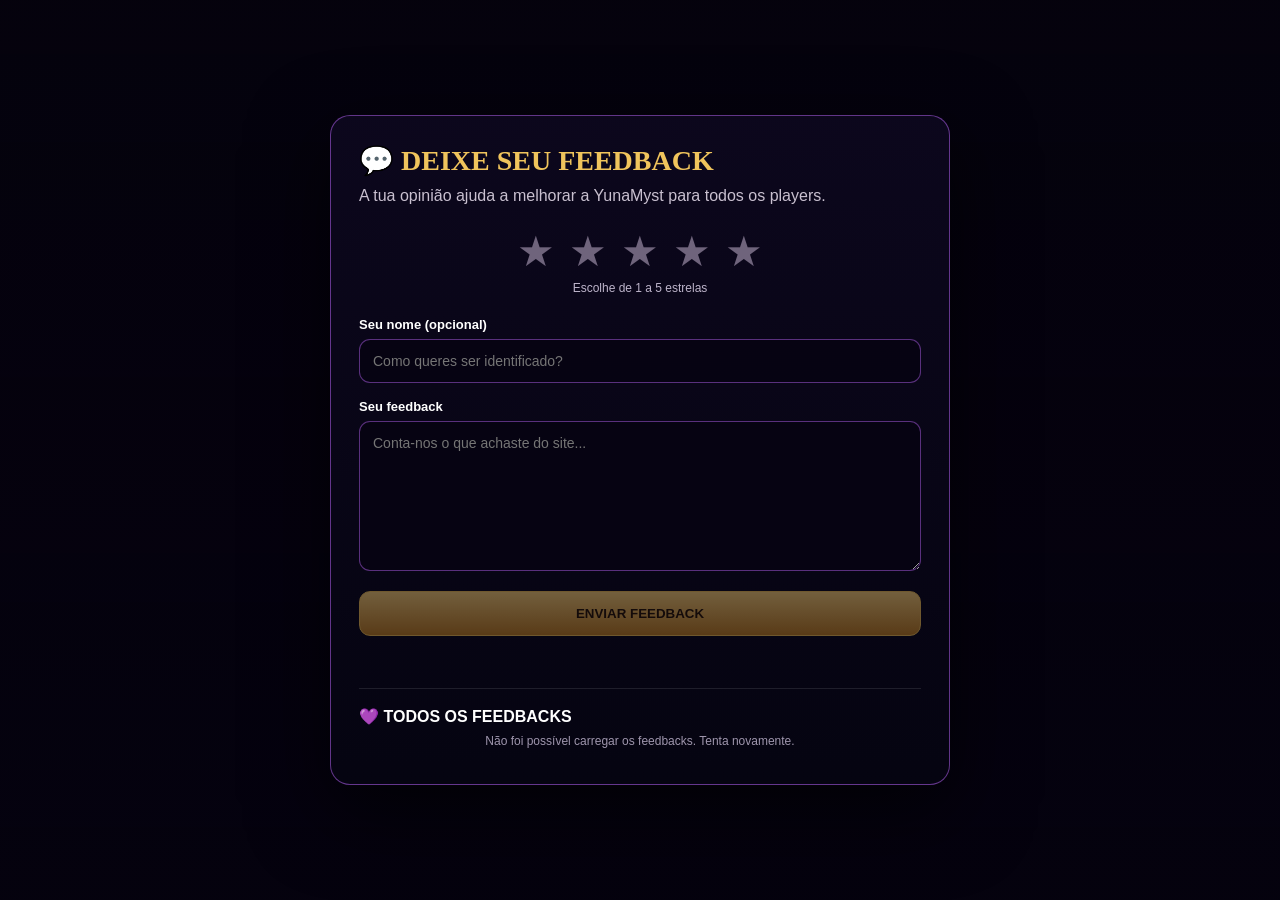
<file: feedback.html>
<!DOCTYPE html>
<html lang="pt-BR">
<head>
<meta charset="UTF-8">
<meta name="viewport" content="width=device-width,initial-scale=1">
<title>YunaMyst — Feedback</title>
<style>
*{box-sizing:border-box}body{margin:0;min-height:100vh;font-family:Arial,Helvetica,sans-serif;color:#fff;background:#05030b;display:flex;align-items:center;justify-content:center;padding:18px}.bg{position:fixed;inset:0;z-index:-1;background:linear-gradient(rgba(5,2,15,.58),rgba(5,2,15,.94)),url('https://tec8.com.br/wp-content/uploads/2019/06/Summoners-War.jpg') center/cover no-repeat}.card{width:min(620px,100%);background:linear-gradient(180deg,rgba(12,7,29,.98),rgba(5,4,17,.98));border:1px solid rgba(190,102,255,.5);border-radius:20px;padding:28px;box-shadow:0 25px 80px rgba(0,0,0,.65)}h1{margin:0 0 7px;color:#f0c45c;font:900 28px Georgia,serif}p{color:#c9c0d0;line-height:1.5;margin:0 0 20px}.stars{display:flex;justify-content:center;gap:8px;margin:8px 0 5px}.star{border:0;background:transparent;color:#6f647c;font-size:42px;cursor:pointer;line-height:1;padding:3px;transition:.15s}.star:hover,.star.selected{color:#f0c45c;transform:scale(1.1)}.hint{text-align:center;color:#bdb4ca;font-size:12px;margin-bottom:22px}.field{margin-bottom:16px}label{display:block;font-weight:800;font-size:13px;margin-bottom:7px}input,textarea{width:100%;border:1px solid rgba(190,102,255,.45);border-radius:11px;background:rgba(7,4,18,.9);color:#fff;padding:13px;font:14px Arial;outline:none}input:focus,textarea:focus{border-color:#b65cff;box-shadow:0 0 12px rgba(182,92,255,.15)}textarea{min-height:150px;resize:vertical}.submit{width:100%;border:1px solid #edbd4e;border-radius:11px;background:linear-gradient(#f6cd70,#bd7d1d);color:#251400;padding:14px;font-weight:900;cursor:pointer}.submit:disabled{opacity:.45;cursor:not-allowed}.result{text-align:center;color:#d99cff;font-weight:800;font-size:12px;min-height:18px;margin-top:12px}.feedback-list{margin-top:22px;padding-top:18px;border-top:1px solid rgba(255,255,255,.1)}.feedback-item{padding:12px;border:1px solid rgba(190,102,255,.25);border-radius:11px;background:rgba(10,5,24,.65);margin-top:8px}.feedback-head{display:flex;justify-content:space-between;gap:10px;font-weight:800;font-size:12px}.feedback-stars{color:#f0c45c}.feedback-text{color:#c9c0d0;font-size:12px;line-height:1.45;margin-top:7px;white-space:pre-wrap}.feedback-empty{text-align:center;color:#9f96ad;font-size:12px;padding:8px}@media(max-width:850px){body{padding:12px}.card{padding:20px 16px;border-radius:17px}h1{font-size:23px}.star{font-size:35px}.stars{gap:4px}}
</style>
</head>
<body><div class="bg"></div><main class="card"><h1>💬 DEIXE SEU FEEDBACK</h1><p>A tua opinião ajuda a melhorar a YunaMyst para todos os players.</p><div class="stars" id="stars" aria-label="Escolhe de 1 a 5 estrelas"><button class="star" data-rating="1" type="button">★</button><button class="star" data-rating="2" type="button">★</button><button class="star" data-rating="3" type="button">★</button><button class="star" data-rating="4" type="button">★</button><button class="star" data-rating="5" type="button">★</button></div><div class="hint" id="hint">Escolhe de 1 a 5 estrelas</div><form id="feedbackForm"><div class="field"><label for="nome">Seu nome (opcional)</label><input id="nome" name="nome" maxlength="80" placeholder="Como queres ser identificado?"></div><div class="field"><label for="mensagem">Seu feedback</label><textarea id="mensagem" name="mensagem" maxlength="300" required placeholder="Conta-nos o que achaste do site..."></textarea></div><button class="submit" id="submit" type="submit" disabled>ENVIAR FEEDBACK</button><div class="result" id="result"></div></form><div class="feedback-list"><strong>💜 TODOS OS FEEDBACKS</strong><div id="feedbackList"><div class="feedback-empty">A carregar...</div></div></div></main>
<script>
const API='https://uxwbbaeupemihonwyszu.supabase.co/functions/v1/feedbacks';let rating=0;const stars=[...document.querySelectorAll('.star')],hint=document.getElementById('hint'),submit=document.getElementById('submit'),result=document.getElementById('result'),list=document.getElementById('feedbackList');
function paint(n){stars.forEach((s,i)=>s.classList.toggle('selected',i<n));}
async function loadFeedbacks(){try{const r=await fetch(API+'?t='+Date.now(),{cache:'no-store'});if(!r.ok)throw new Error();const items=await r.json();list.innerHTML='';if(!Array.isArray(items)||!items.length){list.innerHTML='<div class="feedback-empty">Ainda não há feedbacks enviados.</div>';return;}items.forEach(x=>{const box=document.createElement('div');box.className='feedback-item';const head=document.createElement('div');head.className='feedback-head';const name=document.createElement('span');name.textContent=x.name||'Jogador';const starsBox=document.createElement('span');starsBox.className='feedback-stars';const n=Math.max(0,Math.min(5,Number(x.rating)||0));starsBox.textContent='★'.repeat(n)+'☆'.repeat(5-n);head.append(name,starsBox);const text=document.createElement('div');text.className='feedback-text';text.textContent=x.message||'';box.append(head,text);list.append(box);});}catch(e){list.innerHTML='<div class="feedback-empty">Não foi possível carregar os feedbacks. Tenta novamente.</div>';}}
stars.forEach(s=>s.addEventListener('click',()=>{rating=Number(s.dataset.rating);paint(rating);hint.textContent=rating+' de 5 estrelas';submit.disabled=false;}));
document.getElementById('feedbackForm').addEventListener('submit',async e=>{e.preventDefault();const message=document.getElementById('mensagem').value.trim();const name=document.getElementById('nome').value.trim()||'Jogador';if(!rating||!message)return;submit.disabled=true;submit.textContent='A ENVIAR...';try{const r=await fetch(API,{method:'POST',headers:{'Content-Type':'application/json','Accept':'application/json'},body:JSON.stringify({name,rating,message})});if(!r.ok)throw new Error();document.getElementById('mensagem').value='';paint(0);rating=0;hint.textContent='Feedback enviado com sucesso ✓';result.textContent='O feedback ficou guardado na base central e pode ser visto noutro PC ou telemóvel.';await loadFeedbacks();}catch(e){result.textContent='Não foi possível enviar o feedback. Tenta novamente.';}finally{submit.disabled=false;submit.textContent='ENVIAR FEEDBACK';}});
loadFeedbacks();
</script></body></html>
</file>
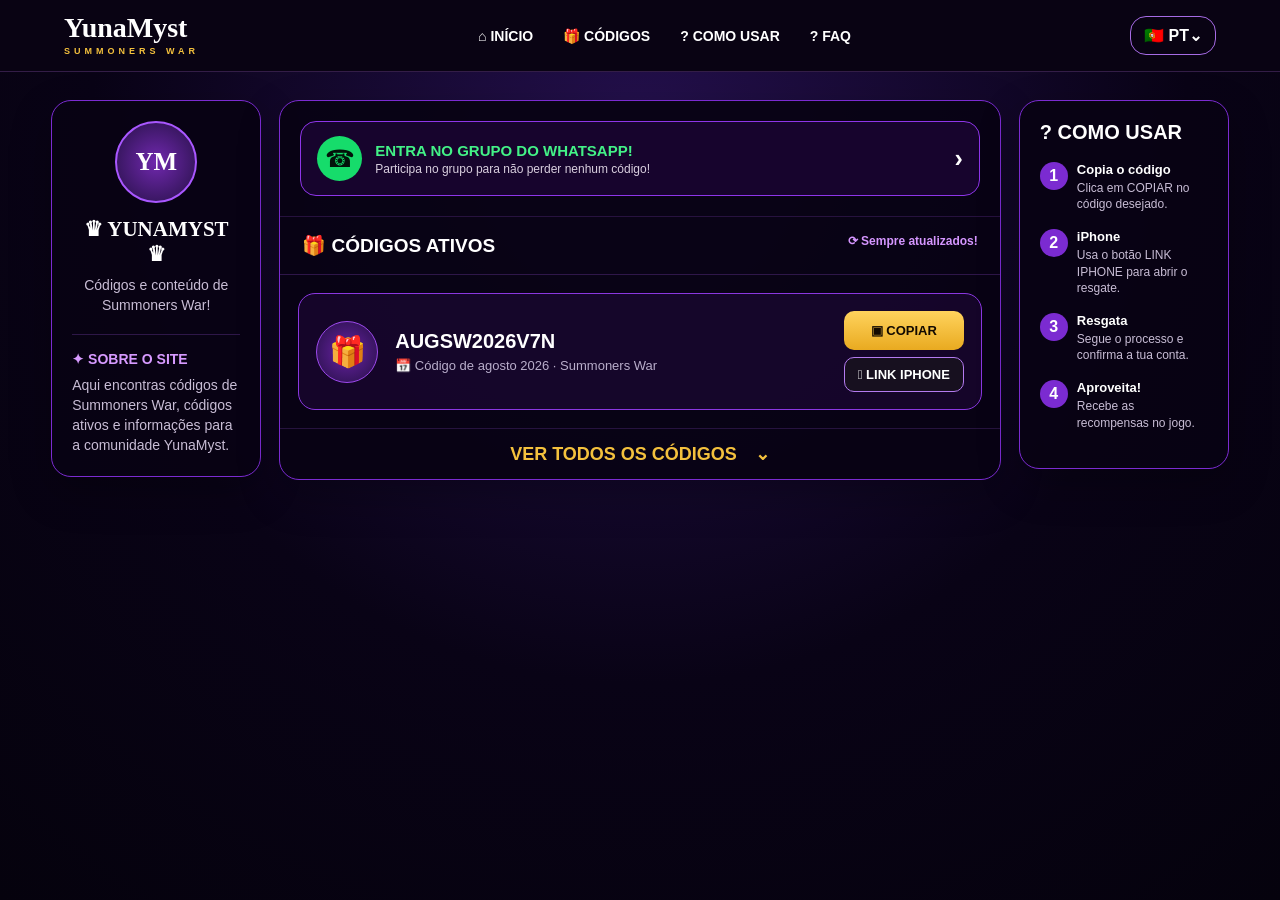
<file: index-PC-final.html>
<!doctype html>
<html lang="pt-PT">
<head>
<meta charset="utf-8">
<meta name="viewport" content="width=device-width, initial-scale=1">
<meta name="description" content="YunaMyst - Códigos de Summoners War: Sky Arena. Códigos novos e ativos para resgatar recompensas.">
<title>YunaMyst • Códigos Summoners War</title>
<style>
:root{--bg:#070313;--panel:rgba(12,5,28,.92);--purple:#c77cff;--gold:#f4c13d;--green:#35f27c;--line:#7b2bd1}
*{box-sizing:border-box}
html,body{margin:0;padding:0;min-height:100%;font-family:Arial,Helvetica,sans-serif;background:var(--bg);color:#fff}
body{overflow-x:hidden;background:radial-gradient(circle at 50% 25%,rgba(73,39,150,.5),transparent 42%),linear-gradient(180deg,#090316,#120525 48%,#05020d)}
.top{min-height:108px;display:flex;align-items:center;justify-content:space-between;padding:18px 28px;background:linear-gradient(90deg,#080212,#100523,#080212);border-bottom:1px solid rgba(180,100,255,.18)}
.brand{font-family:Georgia,serif;font-weight:800;font-size:46px;line-height:.9;color:#fff;text-shadow:0 2px 0 #bda4ff}
.brand small{display:block;margin-top:8px;margin-left:14px;font:700 13px Arial;letter-spacing:6px;color:#f0bf45}
.lang{border:1px solid #a66be5;border-radius:18px;padding:16px 18px;font-size:21px;font-weight:700;background:rgba(12,5,29,.7)}
.hero{position:relative;text-align:center;padding:22px 18px 34px;background:radial-gradient(ellipse at center,rgba(64,35,145,.42),rgba(3,1,12,.15) 55%,rgba(3,1,12,.72)),linear-gradient(135deg,#152c6c,#3b1c79 48%,#12072d)}
.community{color:#d79aff;font-weight:800;letter-spacing:4px;font-size:20px;margin:4px 0 16px}
h1{margin:0 auto 18px;max-width:850px;font-family:Georgia,serif;font-size:clamp(52px,9vw,92px);line-height:.88;letter-spacing:-2px}
h1 span{display:block;background:linear-gradient(#fff 0 38%,#d59cff 55%,#ffc46e 86%);-webkit-background-clip:text;background-clip:text;color:transparent}
.subtitle{font-size:23px;line-height:1.35;margin:0 auto 30px;max-width:760px}
.whatsapp{max-width:900px;margin:0 auto;border:2px solid #8e35e9;border-radius:28px;background:rgba(22,5,42,.88);padding:25px 30px;display:flex;align-items:center;gap:28px;text-align:left;text-decoration:none;color:inherit}
.wa-icon{flex:0 0 92px;width:92px;height:92px;border-radius:50%;display:grid;place-items:center;background:#16dc6b;color:#03120a;font-size:48px}
.whatsapp strong{display:block;color:#43f287;font-size:29px;margin-bottom:8px}
.whatsapp p{margin:0;color:#e6dff0;font-size:21px;line-height:1.35}.arrow{margin-left:auto;font-size:36px}
.codes{max-width:960px;margin:-2px auto 0;padding:0 18px 34px}
.panel{background:rgba(8,3,20,.94);border:1px solid #7a2bd0;border-radius:28px;overflow:hidden}
.panel-head{padding:28px 30px;border-bottom:1px solid rgba(160,84,230,.25);display:flex;justify-content:space-between;align-items:center;gap:15px;font-size:29px;font-weight:800}
.updated{font-size:20px;color:#d596ff}
.code-card{margin:26px 30px;padding:28px;border:1px solid #8a37e0;border-radius:25px;display:grid;grid-template-columns:100px 1fr;align-items:center;gap:22px;background:rgba(25,7,48,.74);position:relative}
.new{position:absolute;left:-12px;top:-15px;background:#ff315f;padding:9px 18px;font-weight:800;transform:rotate(-45deg) translateX(-9px)}
.gift{width:92px;height:92px;border-radius:50%;display:grid;place-items:center;border:1px solid #9e49ee;background:radial-gradient(circle,#6a22a6,#241044);font-size:46px}
.code{font-size:31px;font-weight:800;margin-bottom:8px}
.date{font-size:18px;color:#b9aecb;line-height:1.35}
.actions{grid-column:2;display:flex;gap:12px;align-items:center}
button,.iphone{border:0;border-radius:18px;padding:16px 24px;font-size:19px;font-weight:800;white-space:nowrap;cursor:pointer;text-decoration:none;text-align:center}
.copy{background:linear-gradient(#ffd35d,#e9aa20);color:#120900}
.copy.copied{background:#35f27c;color:#07130b}
.iphone{background:#f4f4f7;color:#111}
.all{text-align:center;color:#f4c13d;font-size:28px;font-weight:800;padding:16px 20px 8px}
footer{text-align:center;color:#9f94b1;font-size:17px;padding:16px 20px 34px;line-height:1.45}
/* DESKTOP / NOTEBOOK - não altera o layout mobile */
@media (min-width:701px){
  html,body{width:100%;max-width:100%;overflow-x:hidden}
  .top{min-height:108px;padding:18px 40px}
  .hero{padding:34px 24px 42px;min-height:0}
  .hero h1,h1{max-width:1050px;font-size:clamp(58px,6vw,82px);line-height:.92;letter-spacing:-1.5px;margin:0 auto 20px}
  .community{font-size:20px;margin-bottom:18px}
  .subtitle{max-width:820px;font-size:22px;line-height:1.4;margin:0 auto 32px}
  .whatsapp{width:100%;max-width:900px;margin:0 auto;padding:24px 30px}
  .codes{width:100%;max-width:1000px;margin:0 auto;padding:0 20px 38px}
  .panel-head{padding:26px 30px;font-size:28px}
  .updated{font-size:19px}
  .code-card{margin:26px 30px;padding:26px 24px;grid-template-columns:92px minmax(0,1fr) auto;gap:20px;align-items:center}
  .gift{width:86px;height:86px;font-size:43px}
  .code{font-size:29px;margin-bottom:7px}
  .date{font-size:18px}
  .actions{grid-column:3;grid-row:1;display:flex;flex-direction:row;align-items:center;justify-content:flex-end;gap:12px;width:auto}
  .actions .copy,.actions .iphone{flex:0 0 auto;min-width:145px;min-height:58px;padding:16px 20px;font-size:18px}
  .all{font-size:27px;padding:18px 20px 10px}
  footer{font-size:16px;padding:16px 20px 30px}
}
@media (min-width:701px) and (max-width:1100px){
  .top{padding-left:24px;padding-right:24px}
  .hero h1,h1{font-size:clamp(52px,6.5vw,70px);max-width:900px}
  .subtitle{font-size:20px}
  .codes{padding-left:14px;padding-right:14px}
  .code-card{margin-left:20px;margin-right:20px;padding:22px 18px;grid-template-columns:78px minmax(0,1fr) auto;gap:14px}
  .gift{width:74px;height:74px;font-size:38px}
  .code{font-size:24px}
  .date{font-size:16px}
  .actions .copy,.actions .iphone{min-width:120px;padding:14px 12px;font-size:16px}
}

@media(max-width:700px){
.top{min-height:95px;padding:14px 18px}.brand{font-size:38px}.brand small{font-size:10px;letter-spacing:4px}.lang{font-size:17px;padding:12px 14px}
.hero{padding:20px 16px 28px}.community{font-size:16px;letter-spacing:3px}h1{font-size:clamp(44px,13vw,72px)}.subtitle{font-size:19px}
.whatsapp{padding:20px 18px;gap:16px;border-radius:22px}.wa-icon{flex-basis:72px;width:72px;height:72px;font-size:36px}.whatsapp strong{font-size:20px}.whatsapp p{font-size:16px}.arrow{font-size:28px}
.codes{padding:0 16px 25px}.panel-head{padding:22px 18px;font-size:24px;flex-wrap:wrap}.updated{font-size:16px}
.code-card{margin:20px 0;padding:24px 16px;grid-template-columns:72px 1fr;gap:14px}.gift{width:72px;height:72px;font-size:38px}.code{font-size:24px}
.actions{grid-column:2;display:flex;gap:8px;width:100%}
.copy,.iphone{flex:1;min-width:0;padding:14px 8px;font-size:15px;border-radius:14px}
.all{font-size:22px;padding-top:14px}
footer{font-size:14px;padding-bottom:25px}
}
@media(max-width:390px){
.actions{flex-direction:column;align-items:stretch}.copy,.iphone{width:100%}
}

/* ===== PC / NOTEBOOK ===== */
.pc-only{display:none}
@media (min-width:701px){
  body{background:radial-gradient(circle at 50% 15%,#24104d 0,#090316 55%,#05020d 100%);}

  body>.top, body>main{display:none!important}

  .pc-only{
    display:block;
    min-height:100vh;
  }

  .pc-nav{
    height:72px;
    display:flex;
    align-items:center;
    justify-content:space-between;
    padding:0 5%;
    background:#090313;
    border-bottom:1px solid rgba(199,124,255,.22);
  }
  .pc-logo{
    font:800 28px Georgia,serif;
    line-height:.9;
  }
  .pc-logo small{
    display:block;
    margin-top:5px;
    color:#f4c13d;
    font:700 9px Arial,sans-serif;
    letter-spacing:4px;
  }
  .pc-menu{
    display:flex;
    gap:30px;
    align-items:center;
    font:700 14px Arial,sans-serif;
  }
  .pc-menu a{color:#fff;text-decoration:none}
  .pc-lang{
    border:1px solid #a66be5;
    border-radius:16px;
    padding:9px 13px;
    font-weight:700;
  }

  .pc-grid{
    width:min(1200px,92vw);
    margin:0 auto;
    padding:28px 0 50px;
    display:grid;
    grid-template-columns:210px minmax(0,1fr) 210px;
    gap:18px;
    align-items:start;
  }

  .pc-card{
    background:rgba(8,3,20,.94);
    border:1px solid #7b2bd1;
    border-radius:20px;
    box-shadow:0 15px 40px rgba(0,0,0,.25);
  }

  .pc-side{padding:20px}
  .pc-profile{text-align:center}
  .pc-avatar{
    width:82px;height:82px;margin:0 auto 14px;
    border-radius:50%;
    display:grid;place-items:center;
    background:radial-gradient(circle,#7028ae,#241044);
    border:2px solid #a957ff;
    font:800 25px Georgia,serif;
  }
  .pc-profile h2{
    margin:0 0 8px;
    font:800 21px Georgia,serif;
  }
  .pc-profile p,.pc-side p{
    margin:0;
    color:#c8bdd5;
    font:14px/1.45 Arial,sans-serif;
  }
  .pc-side-section{
    margin-top:18px;
    padding-top:16px;
    border-top:1px solid rgba(160,84,230,.25);
  }
  .pc-side-section h3{
    margin:0 0 8px;
    color:#d79aff;
    font:800 14px Arial,sans-serif;
  }

  .pc-main{overflow:hidden}
  .pc-wa{
    display:flex;
    align-items:center;
    gap:13px;
    margin:20px;
    padding:14px 16px;
    border:1px solid #8e35e9;
    border-radius:16px;
    background:rgba(25,5,48,.9);
    color:#fff;
    text-decoration:none;
  }
  .pc-wa-icon{
    width:45px;height:45px;flex:0 0 45px;
    display:grid;place-items:center;
    border-radius:50%;
    background:#16dc6b;color:#03120a;
    font-size:24px;
  }
  .pc-wa strong{display:block;color:#43f287;font-size:15px}
  .pc-wa span{display:block;color:#d9cfdf;font-size:12px;margin-top:3px}
  .pc-wa b{margin-left:auto;font-size:25px}

  .pc-head{
    display:flex;
    justify-content:space-between;
    padding:17px 22px;
    border-top:1px solid rgba(160,84,230,.2);
    border-bottom:1px solid rgba(160,84,230,.25);
    font:800 19px Arial,sans-serif;
  }
  .pc-head small{color:#d596ff;font-size:12px}

  .pc-code{
    margin:18px;
    padding:17px;
    border:1px solid #8a37e0;
    border-radius:17px;
    background:rgba(25,7,48,.78);
    display:grid;
    grid-template-columns:65px minmax(0,1fr) 120px;
    gap:14px;
    align-items:center;
  }
  .pc-gift{
    width:62px;height:62px;
    display:grid;place-items:center;
    border-radius:50%;
    border:1px solid #9e49ee;
    background:radial-gradient(circle,#6a22a6,#241044);
    font-size:30px;
  }
  .pc-code-name{font:800 20px Arial,sans-serif;margin-bottom:5px}
  .pc-date{font:13px Arial,sans-serif;color:#b9aecb}
  .pc-actions button,.pc-actions a{
    width:100%;
    display:block;
    box-sizing:border-box;
    border-radius:10px;
    text-align:center;
    text-decoration:none;
    font:800 13px Arial,sans-serif;
  }
  .pc-actions button{
    border:0;
    padding:12px 8px;
    background:linear-gradient(#ffd35d,#e9aa20);
    color:#120900;
  }
  .pc-actions a{
    margin-top:7px;
    padding:9px 6px;
    border:1px solid #b47bf0;
    color:#fff;
    background:#17101f;
  }
  .pc-all{
    padding:13px;
    text-align:center;
    color:#f4c13d;
    font:800 18px Arial,sans-serif;
    border-top:1px solid rgba(160,84,230,.2);
  }

  .pc-how h2{
    margin:0 0 18px;
    font:800 20px Arial,sans-serif;
  }
  .pc-step{display:flex;gap:9px;margin-bottom:17px}
  .pc-num{
    width:28px;height:28px;flex:0 0 28px;
    border-radius:50%;
    display:grid;place-items:center;
    background:#7b2bd1;
    font-weight:800;
  }
  .pc-step strong{display:block;font-size:13px;margin-bottom:3px}
  .pc-step span{display:block;color:#c8bdd5;font-size:12px;line-height:1.35}
}

@media (min-width:701px) and (max-width:950px){
  .pc-grid{grid-template-columns:175px minmax(0,1fr) 175px;gap:10px;width:96vw}
  .pc-menu{gap:12px;font-size:11px}
  .pc-code{grid-template-columns:58px minmax(0,1fr) 105px;padding:13px;gap:9px}
  .pc-gift{width:55px;height:55px;font-size:26px}
  .pc-code-name{font-size:17px}
}

</style>
</head>
<body>

<div class="pc-only">
  <nav class="pc-nav">
    <div class="pc-logo">YunaMyst<small>SUMMONERS WAR</small></div>
    <div class="pc-menu">
      <a href="#">⌂ INÍCIO</a>
      <a href="#pc-codigos">🎁 CÓDIGOS</a>
      <a href="#pc-como-usar">? COMO USAR</a>
      <a href="#">? FAQ</a>
    </div>
    <div class="pc-lang">🇵🇹 PT⌄</div>
  </nav>

  <div class="pc-grid" id="pc-codigos">
    <aside class="pc-card pc-side">
      <div class="pc-profile">
        <div class="pc-avatar">YM</div>
        <h2>♛ YUNAMYST ♛</h2>
        <p>Códigos e conteúdo de Summoners War!</p>
      </div>
      <div class="pc-side-section">
        <h3>✦ SOBRE O SITE</h3>
        <p>Aqui encontras códigos de Summoners War, códigos ativos e informações para a comunidade YunaMyst.</p>
      </div>
    </aside>

    <section class="pc-card pc-main">
      <a class="pc-wa" href="https://chat.whatsapp.com/KWg53GNpXDA3G5lDT8VwOg?s=cl&p=a&ilr=0" target="_blank" rel="noopener">
        <div class="pc-wa-icon">☎</div>
        <div><strong>ENTRA NO GRUPO DO WHATSAPP!</strong><span>Participa no grupo para não perder nenhum código!</span></div>
        <b>›</b>
      </a>

      <div class="pc-head"><div>🎁 CÓDIGOS ATIVOS</div><small>⟳ Sempre atualizados!</small></div>

      <div class="pc-code">
        <div class="pc-gift">🎁</div>
        <div>
          <div class="pc-code-name">AUGSW2026V7N</div>
          <div class="pc-date">📅 Código de agosto 2026 · Summoners War</div>
        </div>
        <div class="pc-actions">
          <button type="button" onclick="copyCode(this)">▣ COPIAR</button>
          <a href="https://withhive.me/313/AUGSW2026V7N" target="_blank" rel="noopener"> LINK IPHONE</a>
        </div>
      </div>

      <div class="pc-all">VER TODOS OS CÓDIGOS　⌄</div>
    </section>

    <aside class="pc-card pc-side pc-how" id="pc-como-usar">
      <h2>? COMO USAR</h2>
      <div class="pc-step"><div class="pc-num">1</div><div><strong>Copia o código</strong><span>Clica em COPIAR no código desejado.</span></div></div>
      <div class="pc-step"><div class="pc-num">2</div><div><strong>iPhone</strong><span>Usa o botão LINK IPHONE para abrir o resgate.</span></div></div>
      <div class="pc-step"><div class="pc-num">3</div><div><strong>Resgata</strong><span>Segue o processo e confirma a tua conta.</span></div></div>
      <div class="pc-step"><div class="pc-num">4</div><div><strong>Aproveita!</strong><span>Recebe as recompensas no jogo.</span></div></div>
    </aside>
  </div>
</div>

<header class="top">
  <div class="brand">YunaMyst<small>SUMMONERS WAR</small></div>
  <div class="lang">🇵🇹 PT<span style="font-size:.75em">▼</span></div>
</header>

<main>
<section class="hero">
  <div class="community">✦ COMUNIDADE YUNAMYST ✦</div>
  <h1><span>CÓDIGOS DE</span><span>SUMMONERS</span><span>WAR 2026</span></h1>
  <p class="subtitle">Códigos novos e ativos para resgatar as tuas recompensas!</p>

  <a class="whatsapp" href="https://chat.whatsapp.com/KWg53GNpXDA3G5lDT8VwOg?s=cl&p=a&ilr=0" target="_blank" rel="noopener">
    <div class="wa-icon">☎</div>
    <div><strong>ENTRA NO GRUPO DO WHATSAPP!</strong><p>Participa no grupo para não perder nenhum código!</p></div>
    <div class="arrow">›</div>
  </a>
</section>

<section class="codes">
<div class="panel">
  <div class="panel-head">
    <div>🎁 CÓDIGOS ATIVOS</div>
    <div class="updated">⟳ Sempre atualizados!</div>
  </div>

  <div class="code-card">
    <div class="new">NOVO</div>
    <div class="gift">🎁</div>
    <div>
      <div class="code">AUGSW2026V7N</div>
      <div class="date">📅 Código de agosto 2026 · Summoners War</div>
    </div>

    <div class="actions">
      <button class="copy" type="button" onclick="copyCode(this)">▣ COPIAR</button>
      <a class="iphone" href="https://withhive.me/313/AUGSW2026V7N" target="_blank" rel="noopener"> LINK IPHONE</a>
    </div>
  </div>

  <div class="all">VER TODOS OS CÓDIGOS　⌄</div>
  <footer>YunaMyst • Códigos Summoners War: Sky Arena • Site de comunidade independente</footer>
</div>
</section>
</main>

<script>
function copyCode(button){
  const code="AUGSW2026V7N";
  const done=()=>{
    button.textContent="✓ COPIADO";
    button.classList.add("copied");
    setTimeout(()=>{button.textContent="▣ COPIAR";button.classList.remove("copied")},1800);
  };
  if(navigator.clipboard && window.isSecureContext){
    navigator.clipboard.writeText(code).then(done);
  }else{
    const ta=document.createElement("textarea");
    ta.value=code;document.body.appendChild(ta);ta.select();
    document.execCommand("copy");ta.remove();done();
  }
}
</script>
</body>
</html>
</file>
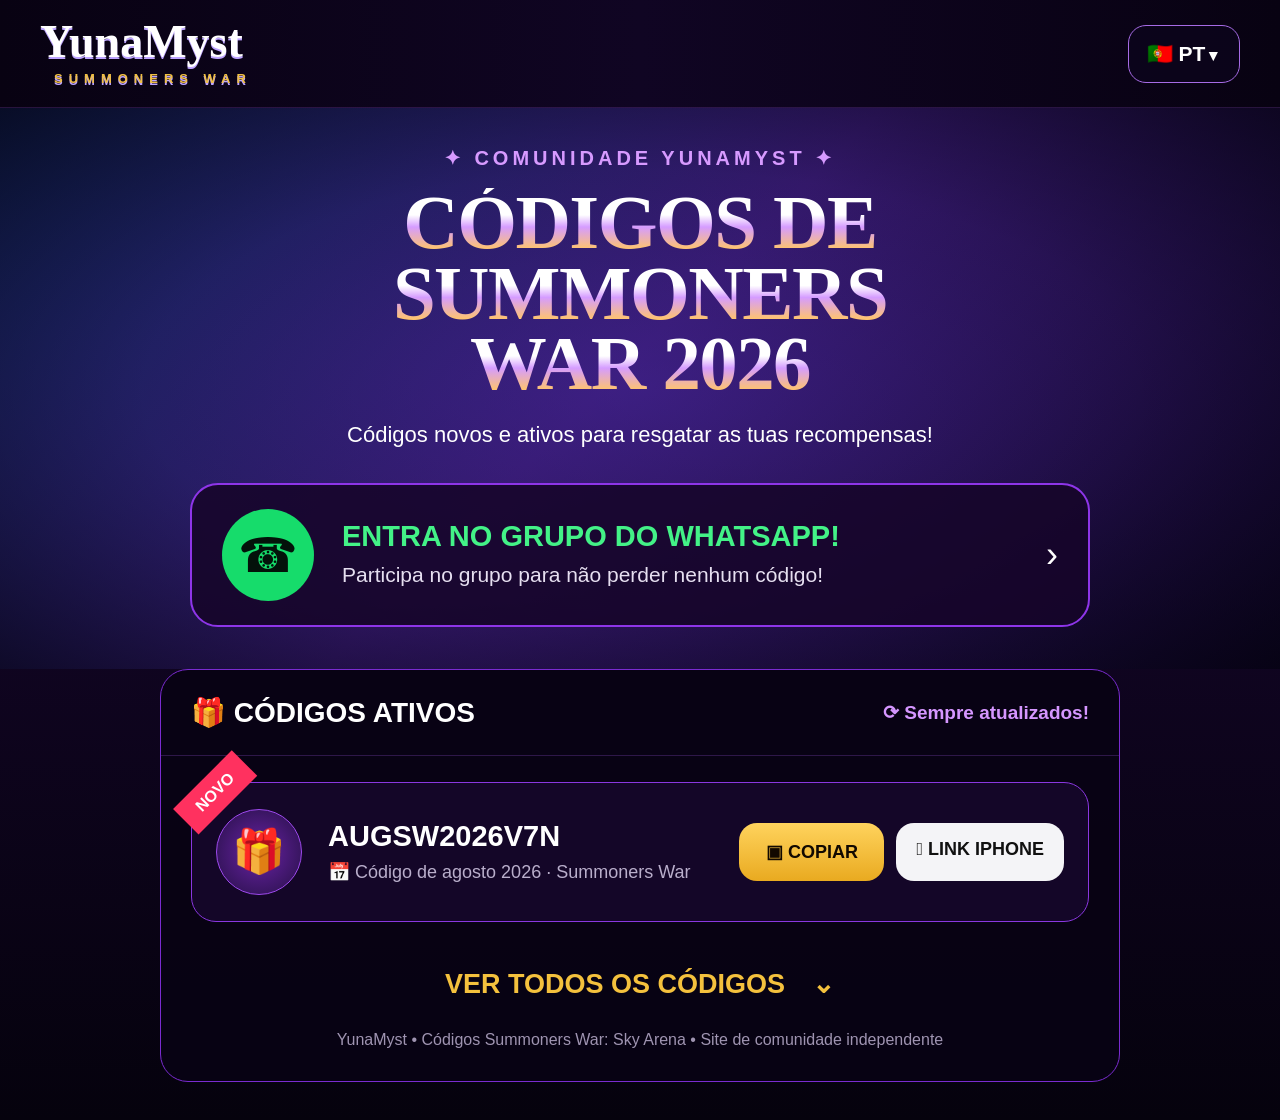
<file: index-restaurado-pronto.html>
<!doctype html>
<html lang="pt-PT">
<head>
<meta charset="utf-8">
<meta name="viewport" content="width=device-width, initial-scale=1">
<meta name="description" content="YunaMyst - Códigos de Summoners War: Sky Arena. Códigos novos e ativos para resgatar recompensas.">
<title>YunaMyst • Códigos Summoners War</title>
<style>
:root{--bg:#070313;--panel:rgba(12,5,28,.92);--purple:#c77cff;--gold:#f4c13d;--green:#35f27c;--line:#7b2bd1}
*{box-sizing:border-box}
html,body{margin:0;padding:0;min-height:100%;font-family:Arial,Helvetica,sans-serif;background:var(--bg);color:#fff}
body{overflow-x:hidden;background:radial-gradient(circle at 50% 25%,rgba(73,39,150,.5),transparent 42%),linear-gradient(180deg,#090316,#120525 48%,#05020d)}
.top{min-height:108px;display:flex;align-items:center;justify-content:space-between;padding:18px 28px;background:linear-gradient(90deg,#080212,#100523,#080212);border-bottom:1px solid rgba(180,100,255,.18)}
.brand{font-family:Georgia,serif;font-weight:800;font-size:46px;line-height:.9;color:#fff;text-shadow:0 2px 0 #bda4ff}
.brand small{display:block;margin-top:8px;margin-left:14px;font:700 13px Arial;letter-spacing:6px;color:#f0bf45}
.lang{border:1px solid #a66be5;border-radius:18px;padding:16px 18px;font-size:21px;font-weight:700;background:rgba(12,5,29,.7)}
.hero{position:relative;text-align:center;padding:22px 18px 34px;background:radial-gradient(ellipse at center,rgba(64,35,145,.42),rgba(3,1,12,.15) 55%,rgba(3,1,12,.72)),linear-gradient(135deg,#152c6c,#3b1c79 48%,#12072d)}
.community{color:#d79aff;font-weight:800;letter-spacing:4px;font-size:20px;margin:4px 0 16px}
h1{margin:0 auto 18px;max-width:850px;font-family:Georgia,serif;font-size:clamp(52px,9vw,92px);line-height:.88;letter-spacing:-2px}
h1 span{display:block;background:linear-gradient(#fff 0 38%,#d59cff 55%,#ffc46e 86%);-webkit-background-clip:text;background-clip:text;color:transparent}
.subtitle{font-size:23px;line-height:1.35;margin:0 auto 30px;max-width:760px}
.whatsapp{max-width:900px;margin:0 auto;border:2px solid #8e35e9;border-radius:28px;background:rgba(22,5,42,.88);padding:25px 30px;display:flex;align-items:center;gap:28px;text-align:left;text-decoration:none;color:inherit}
.wa-icon{flex:0 0 92px;width:92px;height:92px;border-radius:50%;display:grid;place-items:center;background:#16dc6b;color:#03120a;font-size:48px}
.whatsapp strong{display:block;color:#43f287;font-size:29px;margin-bottom:8px}
.whatsapp p{margin:0;color:#e6dff0;font-size:21px;line-height:1.35}.arrow{margin-left:auto;font-size:36px}
.codes{max-width:960px;margin:-2px auto 0;padding:0 18px 34px}
.panel{background:rgba(8,3,20,.94);border:1px solid #7a2bd0;border-radius:28px;overflow:hidden}
.panel-head{padding:28px 30px;border-bottom:1px solid rgba(160,84,230,.25);display:flex;justify-content:space-between;align-items:center;gap:15px;font-size:29px;font-weight:800}
.updated{font-size:20px;color:#d596ff}
.code-card{margin:26px 30px;padding:28px;border:1px solid #8a37e0;border-radius:25px;display:grid;grid-template-columns:100px 1fr;align-items:center;gap:22px;background:rgba(25,7,48,.74);position:relative}
.new{position:absolute;left:-12px;top:-15px;background:#ff315f;padding:9px 18px;font-weight:800;transform:rotate(-45deg) translateX(-9px)}
.gift{width:92px;height:92px;border-radius:50%;display:grid;place-items:center;border:1px solid #9e49ee;background:radial-gradient(circle,#6a22a6,#241044);font-size:46px}
.code{font-size:31px;font-weight:800;margin-bottom:8px}
.date{font-size:18px;color:#b9aecb;line-height:1.35}
.actions{grid-column:2;display:flex;gap:12px;align-items:center}
button,.iphone{border:0;border-radius:18px;padding:16px 24px;font-size:19px;font-weight:800;white-space:nowrap;cursor:pointer;text-decoration:none;text-align:center}
.copy{background:linear-gradient(#ffd35d,#e9aa20);color:#120900}
.copy.copied{background:#35f27c;color:#07130b}
.iphone{background:#f4f4f7;color:#111}
.all{text-align:center;color:#f4c13d;font-size:28px;font-weight:800;padding:16px 20px 8px}
footer{text-align:center;color:#9f94b1;font-size:17px;padding:16px 20px 34px;line-height:1.45}
@media (min-width:701px){
html,body{width:100%;max-width:100%;overflow-x:hidden}
.top{min-height:108px;padding:18px 40px}
.hero{padding:34px 24px 42px;min-height:0}
.hero h1,h1{max-width:1050px;font-size:clamp(58px,6vw,82px);line-height:.92;letter-spacing:-1.5px;margin:0 auto 20px}
.community{font-size:20px;margin-bottom:18px}
.subtitle{max-width:820px;font-size:22px;line-height:1.4;margin:0 auto 32px}
.whatsapp{width:100%;max-width:900px;margin:0 auto;padding:24px 30px}
.codes{width:100%;max-width:1000px;margin:0 auto;padding:0 20px 38px}
.panel-head{padding:26px 30px;font-size:28px}
.updated{font-size:19px}
.code-card{margin:26px 30px;padding:26px 24px;grid-template-columns:92px minmax(0,1fr) auto;gap:20px;align-items:center}
.gift{width:86px;height:86px;font-size:43px}
.code{font-size:29px;margin-bottom:7px}
.date{font-size:18px}
.actions{grid-column:3;grid-row:1;display:flex;flex-direction:row;align-items:center;justify-content:flex-end;gap:12px;width:auto}
.actions .copy,.actions .iphone{flex:0 0 auto;min-width:145px;min-height:58px;padding:16px 20px;font-size:18px}
.all{font-size:27px;padding:18px 20px 10px}
footer{font-size:16px;padding:16px 20px 30px}
}
@media (min-width:701px) and (max-width:1100px){
.top{padding-left:24px;padding-right:24px}
.hero h1,h1{font-size:clamp(52px,6.5vw,70px);max-width:900px}
.subtitle{font-size:20px}
.codes{padding-left:14px;padding-right:14px}
.code-card{margin-left:20px;margin-right:20px;padding:22px 18px;grid-template-columns:78px minmax(0,1fr) auto;gap:14px}
.gift{width:74px;height:74px;font-size:38px}
.code{font-size:24px}
.date{font-size:16px}
.actions .copy,.actions .iphone{min-width:120px;padding:14px 12px;font-size:16px}
}
@media(max-width:700px){
.top{min-height:95px;padding:14px 18px}.brand{font-size:38px}.brand small{font-size:10px;letter-spacing:4px}.lang{font-size:17px;padding:12px 14px}
.hero{padding:20px 16px 28px}.community{font-size:16px;letter-spacing:3px}h1{font-size:clamp(44px,13vw,72px)}.subtitle{font-size:19px}
.whatsapp{padding:20px 18px;gap:16px;border-radius:22px}.wa-icon{flex-basis:72px;width:72px;height:72px;font-size:36px}.whatsapp strong{font-size:20px}.whatsapp p{font-size:16px}.arrow{font-size:28px}
.codes{padding:0 16px 25px}.panel-head{padding:22px 18px;font-size:24px;flex-wrap:wrap}.updated{font-size:16px}
.code-card{margin:20px 0;padding:24px 16px;grid-template-columns:72px 1fr;gap:14px}.gift{width:72px;height:72px;font-size:38px}.code{font-size:24px}
.actions{grid-column:2;display:flex;gap:8px;width:100%}
.copy,.iphone{flex:1;min-width:0;padding:14px 8px;font-size:15px;border-radius:14px}
.all{font-size:22px;padding-top:14px}
footer{font-size:14px;padding-bottom:25px}
}
@media(max-width:390px){
.actions{flex-direction:column;align-items:stretch}.copy,.iphone{width:100%}
}
</style>
</head>
<body>
<header class="top">
<div class="brand">YunaMyst<small>SUMMONERS WAR</small></div>
<div class="lang">🇵🇹 PT<span style="font-size:.75em">▼</span></div>
</header>
<main>
<section class="hero">
<div class="community">✦ COMUNIDADE YUNAMYST ✦</div>
<h1><span>CÓDIGOS DE</span><span>SUMMONERS</span><span>WAR 2026</span></h1>
<p class="subtitle">Códigos novos e ativos para resgatar as tuas recompensas!</p>
<a class="whatsapp" href="https://chat.whatsapp.com/KWg53GNpXDA3G5lDT8VwOg?s=cl&p=a&ilr=0" target="_blank" rel="noopener">
<div class="wa-icon">☎</div><div><strong>ENTRA NO GRUPO DO WHATSAPP!</strong><p>Participa no grupo para não perder nenhum código!</p></div><div class="arrow">›</div>
</a>
</section>
<section class="codes">
<div class="panel">
<div class="panel-head"><div>🎁 CÓDIGOS ATIVOS</div><div class="updated">⟳ Sempre atualizados!</div></div>
<div class="code-card">
<div class="new">NOVO</div><div class="gift">🎁</div>
<div><div class="code">AUGSW2026V7N</div><div class="date">📅 Código de agosto 2026 · Summoners War</div></div>
<div class="actions"><button class="copy" type="button" onclick="copyCode(this)">▣ COPIAR</button><a class="iphone" href="https://withhive.me/313/AUGSW2026V7N" target="_blank" rel="noopener"> LINK IPHONE</a></div>
</div>
<div class="all">VER TODOS OS CÓDIGOS　⌄</div>
<footer>YunaMyst • Códigos Summoners War: Sky Arena • Site de comunidade independente</footer>
</div>
</section>
</main>
<script>
function copyCode(button){
const code="AUGSW2026V7N";
const done=()=>{button.textContent="✓ COPIADO";button.classList.add("copied");setTimeout(()=>{button.textContent="▣ COPIAR";button.classList.remove("copied")},1800)};
if(navigator.clipboard&&window.isSecureContext){navigator.clipboard.writeText(code).then(done)}else{const ta=document.createElement("textarea");ta.value=code;document.body.appendChild(ta);ta.select();document.execCommand("copy");ta.remove();done()}
}
</script>
</body>
</html>
</file>
